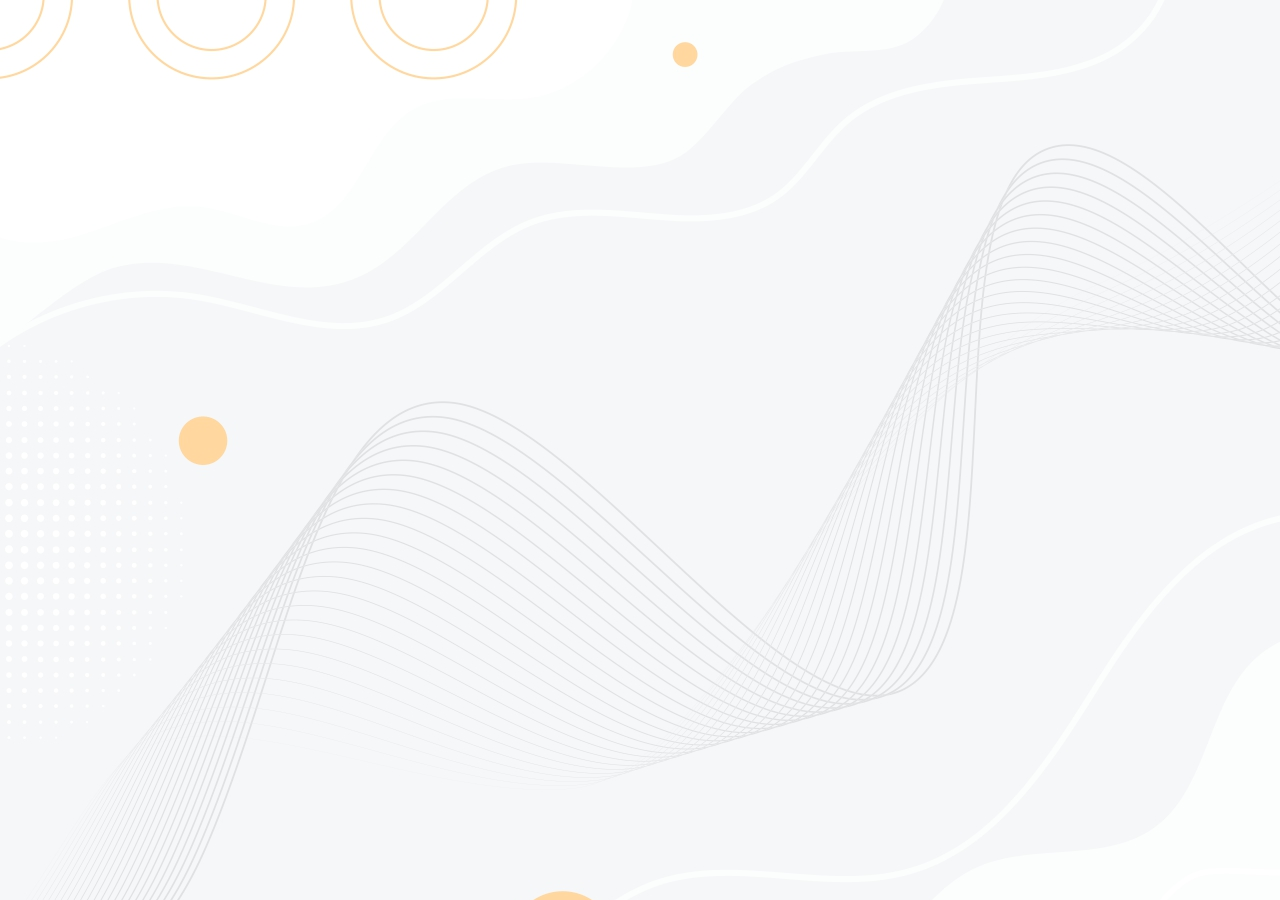
<file: challenge_css_absolutePositioning.html>
<!DOCTYPE html>
<html lang="en">
<head>
    <meta charset="UTF-8">
    <meta http-equiv="X-UA-Compatible" content="IE=edge">
    <meta name="viewport" content="width=device-width, initial-scale=1.0">
    <title>challenge</title>
    <link rel="stylesheet" href="css/style.css">
</head>
<body>
    <div class="red">

    </div>
    <div class="yellow">

    </div>
    <div class="blue">

    </div>
    

</body>
</html>
</file>
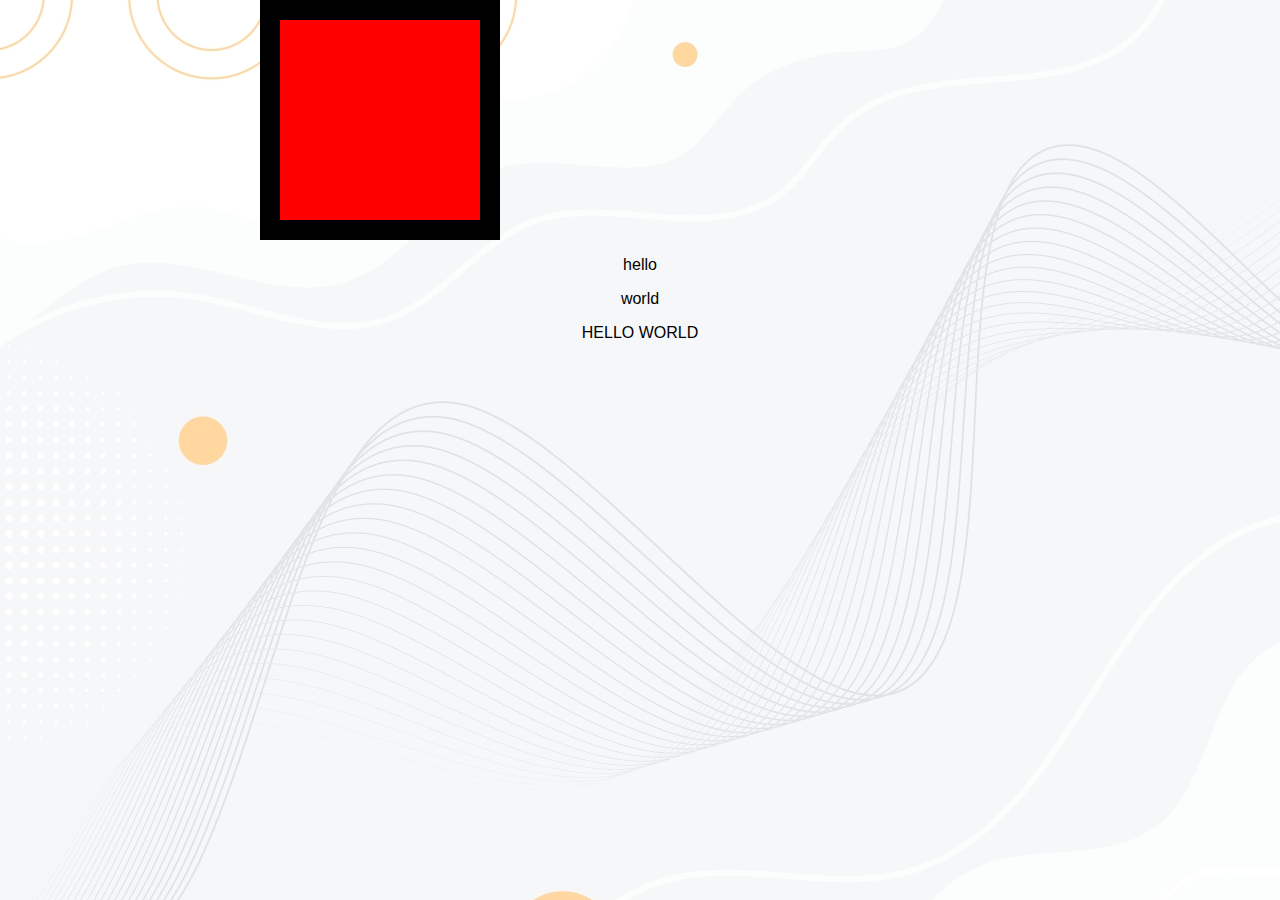
<file: challenge_CSS_positioning.html>
<!DOCTYPE html>
<html lang="en">
<head>
    <meta charset="UTF-8">
    <meta http-equiv="X-UA-Compatible" content="IE=edge">
    <meta name="viewport" content="width=device-width, initial-scale=1.0">
    <title>challenge</title>
    <link rel="stylesheet" href="css/style.css">
</head>
<body>
    <div class="red">

    </div>
    <div class="yellow">

    </div>
    <div class="blue">

    </div>
    <div class="middle">

    </div>
    <div class="bottom">

    </div>
    <p class="p_hello">hello</p>
    <p class="p_world">world</p>
    <span class="s_hello">HELLO</span>
    <span class="s_world">WORLD</span>

</body>
</html>
</file>
<file: css/style.css>
.top{
   background-color: #daf5f0;
 
height: 25%;
padding: 12.5rem;
padding-bottom: 2.3rem;
}
h1{
    font-size: 5.63rem;
    margin: 3rem auto 0 auto;
    font-family:'Sacramento', cursive;
    color: #66BFBF;
    line-height: 2;
   
}
h3{
    
    color: #66BFBF;

}
.software{
    font-size: 2.5rem;
   margin: 0, auto, 1.5rem, auto;
   color:  #66BFBF;
   font-weight: normal;
}

body {
    background-image:url('bgs.jpg');
    display: block;
    margin: 0px;
    font-family: 'Source Sans Pro', sans-serif;
    text-align: center;
    

   
}
.middle{
    width: 200px;
    height: 200px;
    background-color: red;
    border: solid;
    border-width: 20px;
    margin-left: 260px;
}
.bottom-container{
   margin-top: 4rem;
   background-color: #66BFBF;
   padding-top: 2.5rem ;
   padding-bottom: 2.5rem ;

}
.profile{
    margin: 3rem auto 10rem auto;
    position: relative;
 

}
.cloud1{
    position: absolute;
    right: 300px;
    top: 50px;
    height: 8%;
}

.cloud2{
    position: absolute;
    bottom: 150px;
    left: 300px;
    height: 8%;
}


.mountain{
    padding: 50px;
    position: relative;
    margin: 0,auto,0,auto;
    height: 55%;
}
.mypic{
   width: 14%;
    margin: 3rem auto 10rem auto;
    position: relative;
    left: 5.8rem;
   

}
.skill-row{
    margin: 6.25rem auto 6.25rem  auto;
    width: 50%;
    text-align: left;
    line-height: 2;
}
.code{
    float: right;
    width: 25%;
   
}
.java{
    float: left;
    width: 25%;
    margin-right: 2rem;
}
.python{
    float: left;
    width: 25%;
    margin-right: 2rem;

}
.C{
    float: right;
    width: 25%;
   
}
.namaste{
    width: 13%;
    margin: 3rem auto 0 auto;
    position: relative;
    top: 1.5rem;
    right: 6rem;
    
    
}
h2{
    font-size: 3rem;
    color: #66BFBF;
}
.profile-descr{
    width: 33%;
    margin: 0 auto 0 auto;
    line-height: 2;
    color: #40514E;
}

    hr {
        border-style: dotted;
        color:#acb1b1;
       width:5%;
       border-width: 8px;
       border-top: 0px;
       border-left: 0px;
       border-right: 0px;
       margin: 4rem auto 4rem auto;
       
    }
    .btn {
  background: #3498db;
  background-image: -webkit-linear-gradient(top, #66BFBF, #2980b9);
  background-image: -moz-linear-gradient(top, #66BFBF, #2980b9);
  background-image: -ms-linear-gradient(top, #66BFBF, #2980b9);
  background-image: -o-linear-gradient(top, #66BFBF, #2980b9);
  background-image: linear-gradient(to bottom, #66BFBF, #2980b9);
  -webkit-border-radius: 10px;
  -moz-border-radius: 20;
  border-radius: 10px;
  text-shadow: 0px 1px 3px #666666;
  font-family: Arial;
  color: #ffffff;
  font-size: 20px;
  padding: 10px 20px 10px 20px;
  text-decoration: none;

}

.btn:hover {
  background: #3cb0fd;
  background-image: -webkit-linear-gradient(top, #3cb0fd, #3498db);
  background-image: -moz-linear-gradient(top, #3cb0fd, #3498db);
  background-image: -ms-linear-gradient(top, #3cb0fd, #3498db);
  background-image: -o-linear-gradient(top, #3cb0fd, #3498db);
  background-image: linear-gradient(to bottom, #3cb0fd, #3498db);
  text-decoration: none;
 
}
.bottom-des{
    margin: 2rem auto 3rem auto;
}
.linkedin{
    height: 50px;
}
.linkedin:hover{
    height: 80px;
    
}
.twitter{
    height: 50px;
}
.twitter:hover{
    height: 80px;
}
.insta{
    height: 50px;
}
.insta:hover{
    height: 80px;
  
}
</file>
